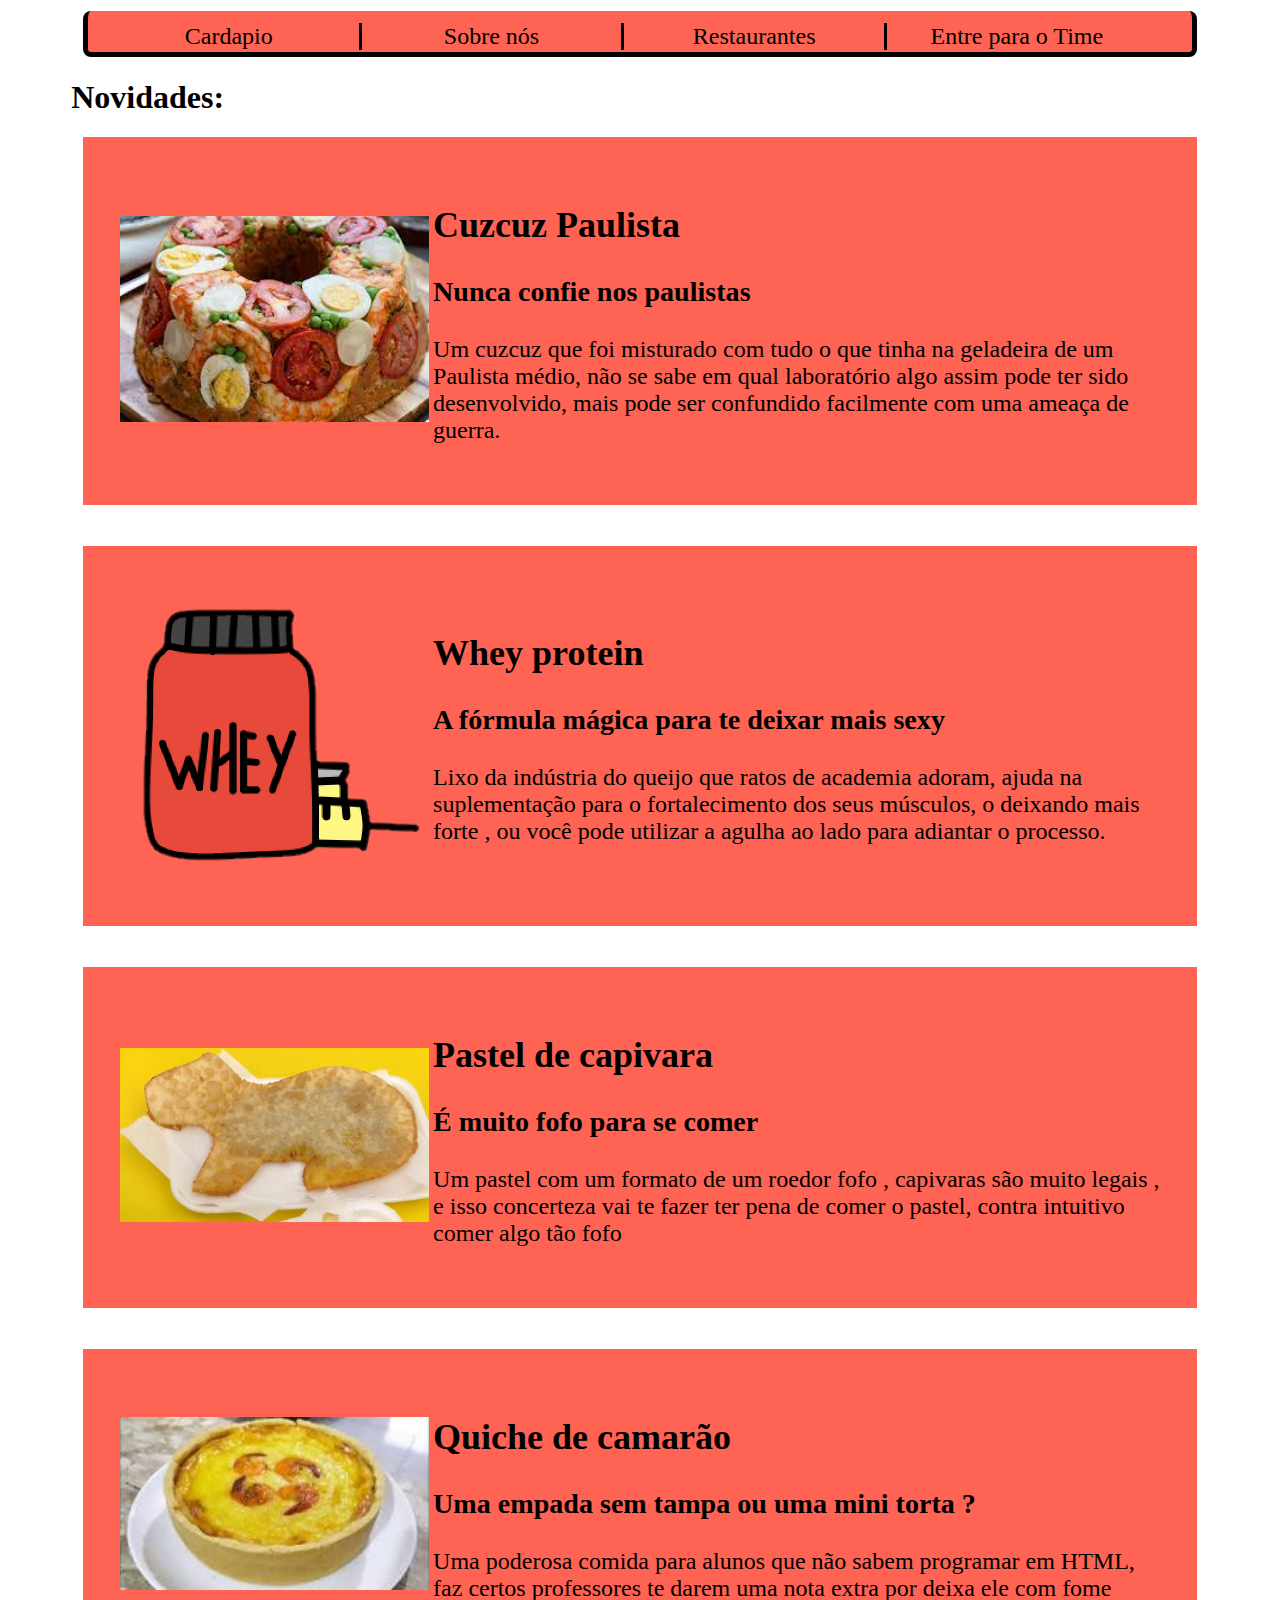
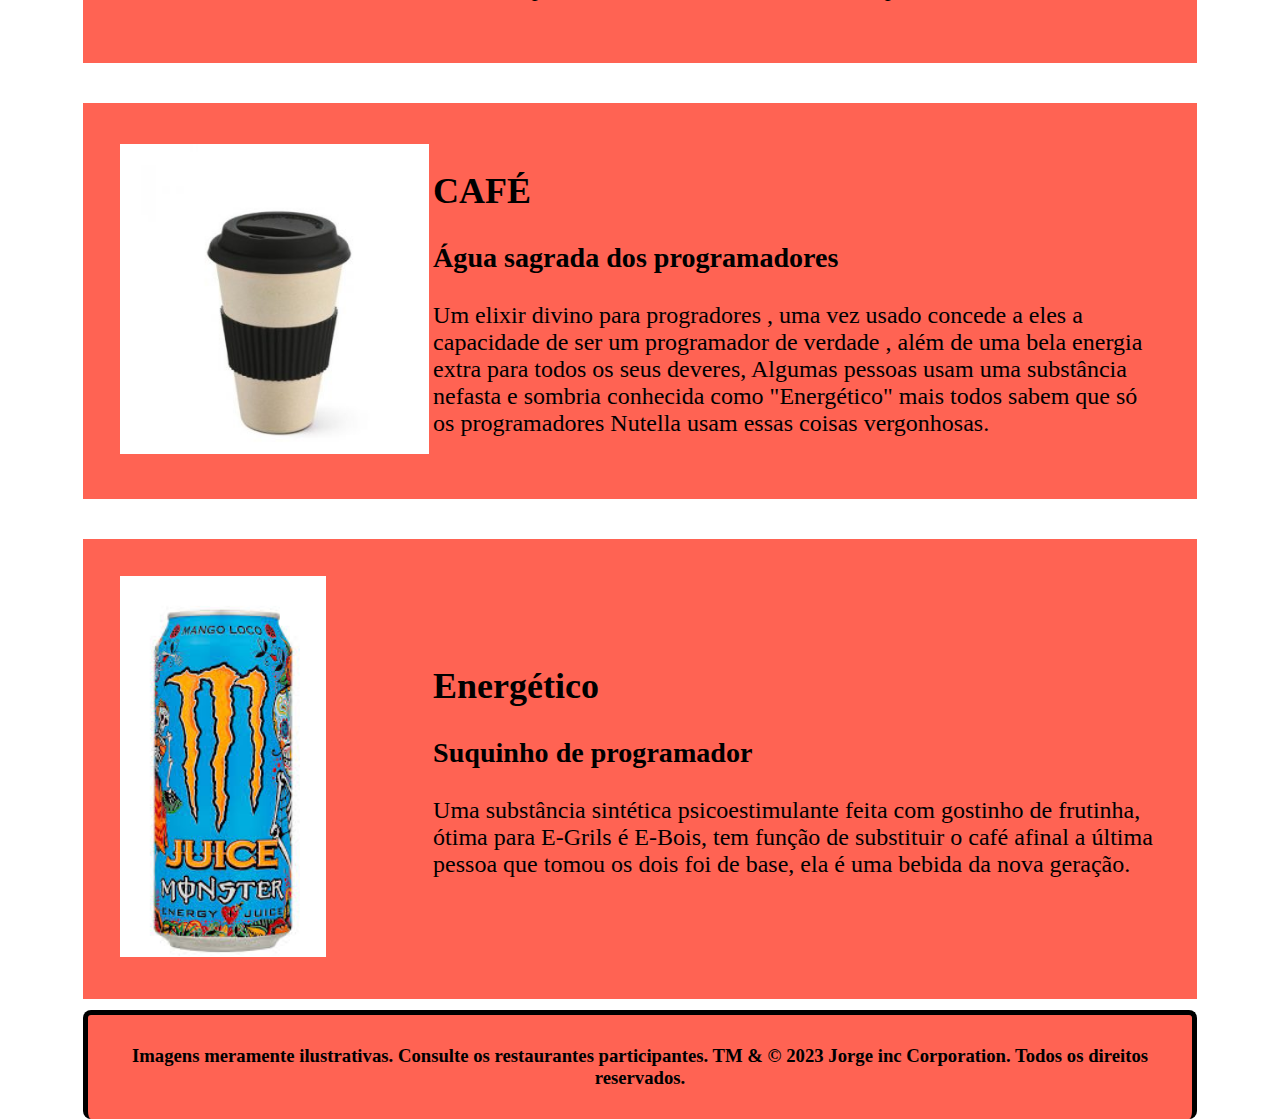
<file: index.html>
<!DOCTYPE html>
<html>

<head>
  <meta charset="utf-8">
  <meta name="viewport" content="width=device-width">
  <title>Comidas do Jorgin</title>
  <link href="style.css" rel="stylesheet" type="text/css" />
</head>

<body>
  <div class="tudo">
    <nav>
      <div class="cabecario">
        <a class="link" href="index.html"> Cardapio </a>
        <a class="link" href="historia.html"> Sobre nós </a>
        <a class="link" href="restaurante.html"> Restaurantes </a>
        <a class="link2" href="Login.html">Entre para o Time</a>
        <br>
      </div>
    </nav>
    <header>
      <h1> Novidades: </h1>
    </header>
    <article>
      <div class="food">
        <table>
          <tr>
            <td><img class="image2" src="imgs/cuzcuz.jpg"></td>
            <td class="mesa">
              <h2> Cuzcuz Paulista </h2>
              <h3> Nunca confie nos paulistas </h3>
              <p>Um cuzcuz que foi misturado com tudo o que tinha na
                geladeira de um Paulista médio, não se sabe em qual
                laboratório algo assim pode ter sido desenvolvido,
                mais pode ser confundido facilmente com uma ameaça de
                guerra.</p>
            </td>
          </tr>
        </table>
      </div>
    </article>
    <br>
    <article>
      <div class="food">
        <table>
          <tr>
            <td><img class="image2" src="/imgs/whey.png"></td>
            <td class="mesa">
              <h2> Whey protein </h2>
              <h3>A fórmula mágica para te deixar mais sexy </h3>
              <p>Lixo da indústria do queijo que ratos de
                academia adoram, ajuda na suplementação para o
                fortalecimento dos seus músculos, o deixando
                mais forte , ou você pode utilizar a agulha ao
                lado para adiantar o processo.</p>
            </td>
          </tr>
        </table>
      </div>
    </article>
    <br>
    <article>
      <div class="food">
        <table>
          <tr>
            <td><img class="image2" src="/imgs/capipastel.jpg"></td>
            <td class="mesa">
              <h2>Pastel de capivara </h2>
              <h3>É muito fofo para se comer </h3>
              <p>Um pastel com um formato de um roedor fofo , capivaras são
                muito legais , e isso concerteza vai te
                fazer
                ter pena de comer o pastel, contra intuitivo comer algo tão
                fofo</p>
            </td>
          </tr>
        </table>
      </div>
    </article>
    <br>
    <article>
      <div class="food">
        <table>
          <tr>
            <td><img class="image2" src="/imgs/pontoextra.jpg"></td>
            <td class="mesa">
              <h2> Quiche de camarão </h2>
              <h3> Uma empada sem tampa ou uma mini torta ? </h3>
              <p>Uma poderosa comida para alunos que não sabem programar em
                HTML, faz certos professores te darem uma
                nota
                extra por deixa ele com fome</p>
            </td>
          </tr>
        </table>
      </div>
    </article>
    <br>
    <article>
      <div class="food">
        <table>
          <tr>
            <td><img class="image2" src="/imgs/cafe.jpg"></td>
            <td class="mesa">
              <h2> CAFÉ </h2>
              <h3> Água sagrada dos programadores</h3>
              <p>Um elixir divino para progradores , uma vez usado concede a
                eles a capacidade de ser um programador de verdade , além de
                uma bela energia extra para todos os seus deveres, Algumas
                pessoas usam uma substância nefasta e sombria conhecida como
                "Energético" mais todos sabem que só os programadores
                Nutella usam essas coisas vergonhosas.</p>
            </td>
          </tr>
        </table>
      </div>
    </article>
    <br>
    <article>
      <div class="food">
        <table>
          <tr>
            <td><img class="image3" src="/imgs/suco.jpg"></td>
            <td class="mesa">
              <h2> Energético </h2>
              <h3>Suquinho de programador</h3>
              <p>Uma substância sintética psicoestimulante feita com gostinho
                de frutinha, ótima para E-Grils é E-Bois, tem função de
                substituir o café afinal a última pessoa que tomou os dois
                foi de base, ela é uma bebida da nova geração.</p>
            </td>
          </tr>
        </table>
      </div>
    </article>
    <footer>
      <div class="fim">
        <h3>Imagens meramente ilustrativas. Consulte os
          restaurantes participantes. TM & © 2023 Jorge inc Corporation.
          Todos os direitos reservados. </h3>
      </div>
    </footer>
  </div>
</body>

</html>
</file>
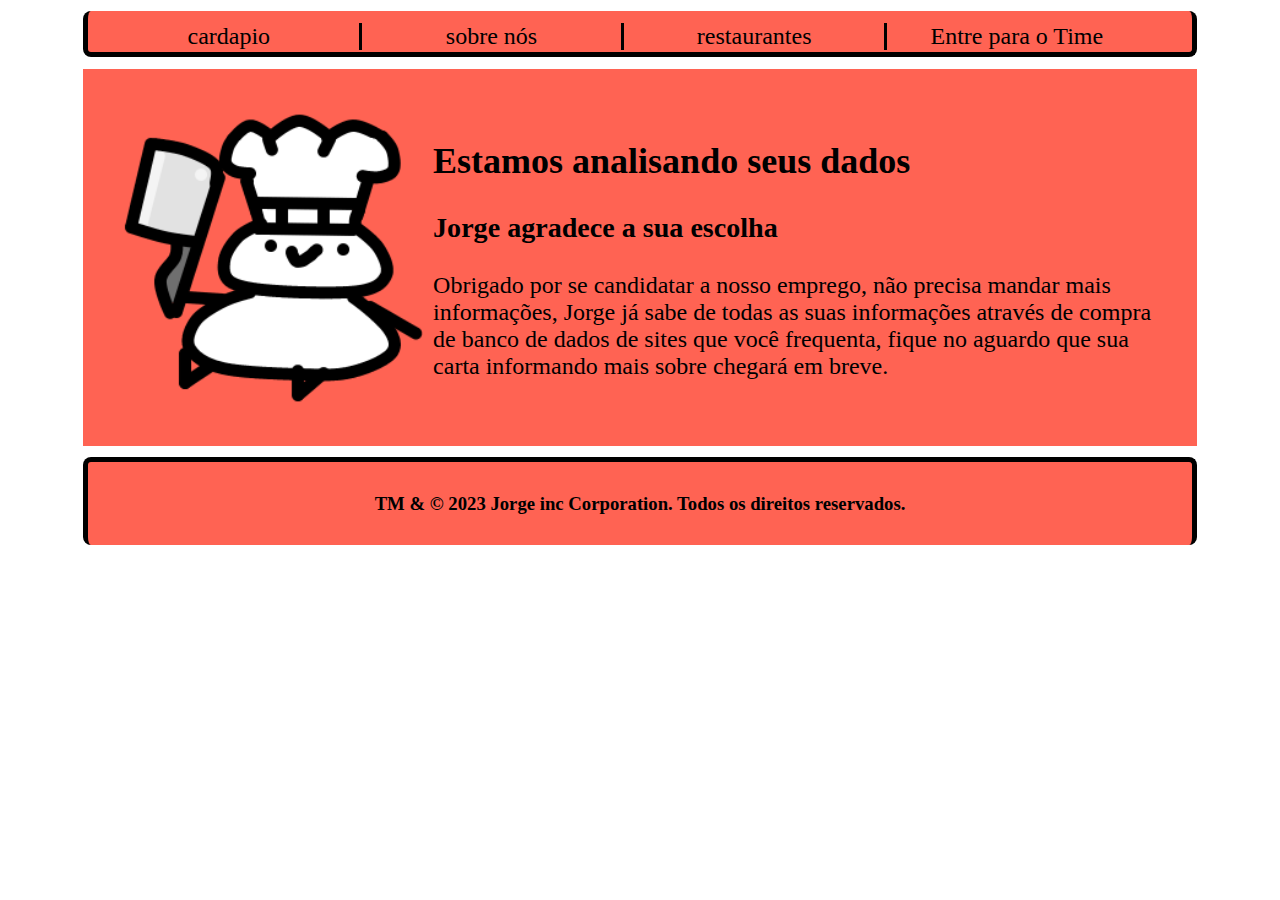
<file: cadastrado.html>
<!DOCTYPE html>
<html>

<head>
  <meta charset="utf-8">
  <meta name="viewport" content="width=device-width">
  <title>Restaurantes</title>
  <link href="style.css" rel="stylesheet" type="text/css" />
</head>

<body>
  <div class="tudo">
    <div class="cabecario">
      <a class="link" href="index.html"> cardapio </a>
      <a class="link" href="historia.html"> sobre nós </a>
      <a class="link" href="restaurante.html"> restaurantes </a>
      <a class="link2" href="Login.html">Entre para o Time</a>
      <br>
    </div>
    <div class="food">
      <table>
        <tr>
          <td><img class="image2" src="/imgs/jorge.png"></td>
          <td class="mesa">
            <h2> Estamos analisando seus dados </h2>
            <h3> Jorge agradece a sua escolha</h3>
            <p>Obrigado por se candidatar a nosso emprego, não precisa mandar mais informações,
               Jorge já sabe de todas as suas informações através de compra de banco de dados de sites que você frequenta,
               fique no aguardo que sua carta informando mais sobre chegará em breve.</p>
          </td>
        </tr>
      </table>

    </div>
    <div class="fim">
      <h3>TM & © 2023 Jorge inc Corporation. Todos os direitos reservados. </h3>
    </div>
</body>

</html>
</file>
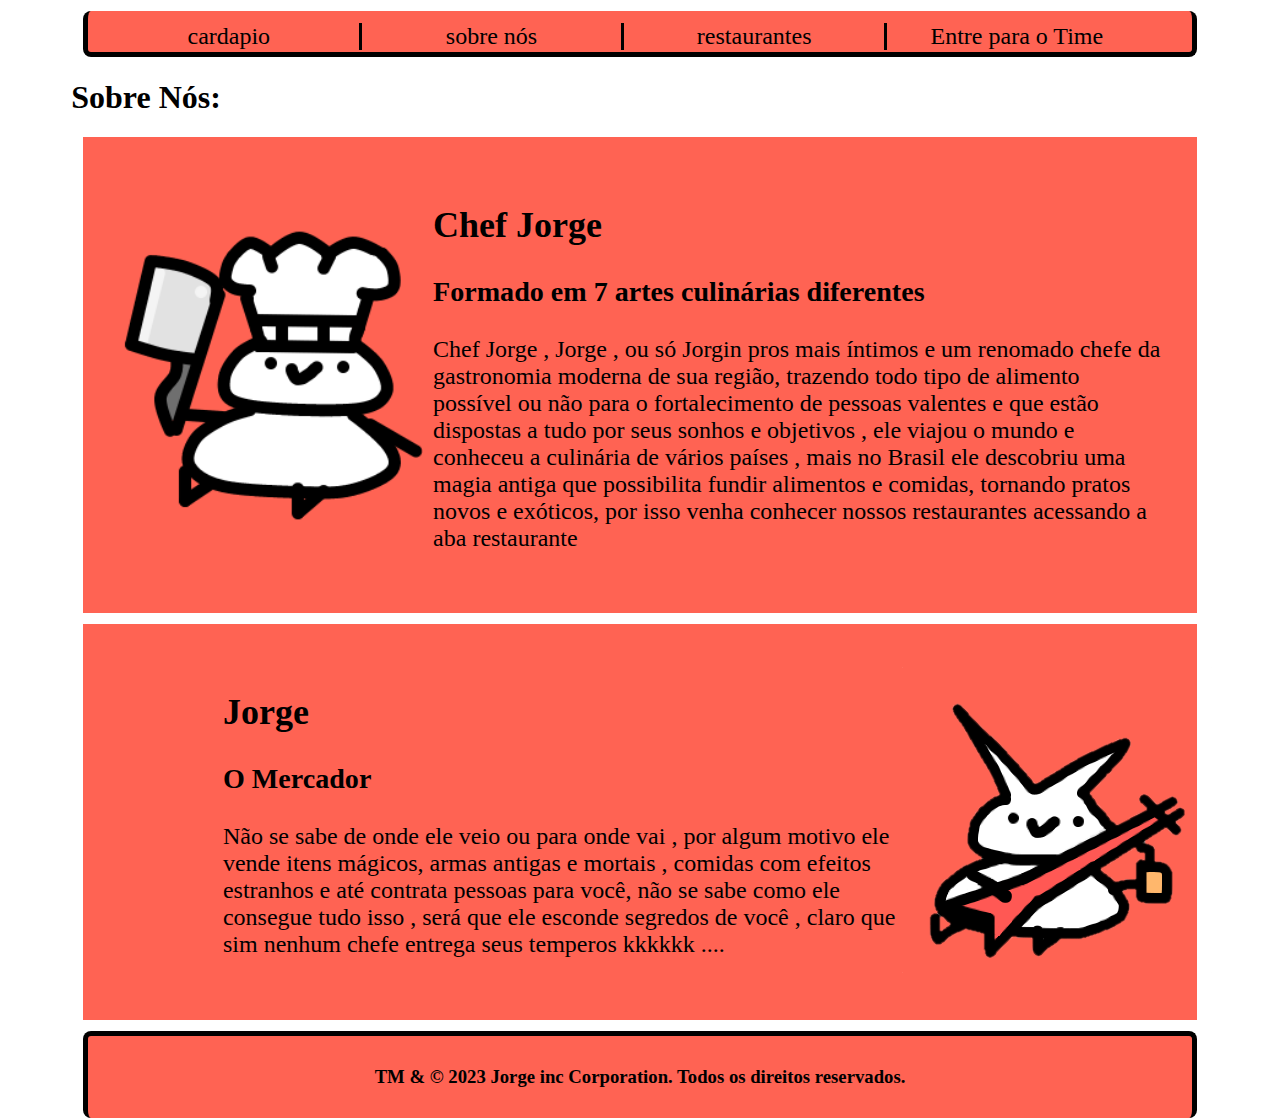
<file: historia.html>
<!DOCTYPE html>
<html>

<head>
  <meta charset="utf-8">
  <meta name="viewport" content="width=device-width">
  <title>historia do jorge</title>
  <link href="style.css" rel="stylesheet" type="text/css" />
</head>

<body>
  <div class="tudo">
    <div class="cabecario">
      <a class="link" href="index.html"> cardapio </a>
      <a class="link" href="historia.html"> sobre nós </a>
      <a class="link" href="restaurante.html"> restaurantes </a>
      <a class="link2" href="Login.html">Entre para o Time</a>
      <br>
    </div>
    <h1> Sobre Nós: </h1>
    <div class="food">
      <table>
        <tr>
          <td><img class="image2" src="/imgs/jorge.png"></td>
          <td class="mesa">
            <h2> Chef Jorge </h2>
            <h3> Formado em 7 artes culinárias diferentes </h3>
            <p>Chef Jorge , Jorge , ou só Jorgin pros mais íntimos e
              um renomado chefe da gastronomia moderna de sua
              região, trazendo todo tipo de alimento possível ou
              não para o fortalecimento de pessoas valentes e que
              estão dispostas a tudo por seus sonhos e objetivos ,
              ele viajou o mundo e conheceu a culinária de vários
              países , mais no Brasil ele descobriu uma magia antiga
              que possibilita fundir alimentos e comidas, tornando
              pratos novos e exóticos, por isso venha conhecer
              nossos restaurantes acessando a aba restaurante</p>
          </td>
        </tr>
      </table>

    </div>
    <div class="food">
      <table>
        <tr>
          <td class="mesa2">
            <h2> Jorge </h2>
            <h3> O Mercador </h3>
            <p>Não se sabe de onde ele veio ou para onde vai , por
              algum motivo ele vende itens mágicos, armas antigas e
              mortais , comidas com efeitos estranhos e até contrata
              pessoas para você, não se sabe como ele consegue tudo
              isso , será que ele esconde segredos de você , claro
              que sim nenhum chefe entrega seus temperos kkkkkk ....
            </p>
          </td>
          <td><img class="image" src="/imgs/jorget.PNG"></td>
        </tr>
      </table>

    </div>
    <div class="fim">
      <h3>TM & © 2023 Jorge inc Corporation. Todos os direitos reservados. </h3>
    </div>
</body>

</html>
</file>
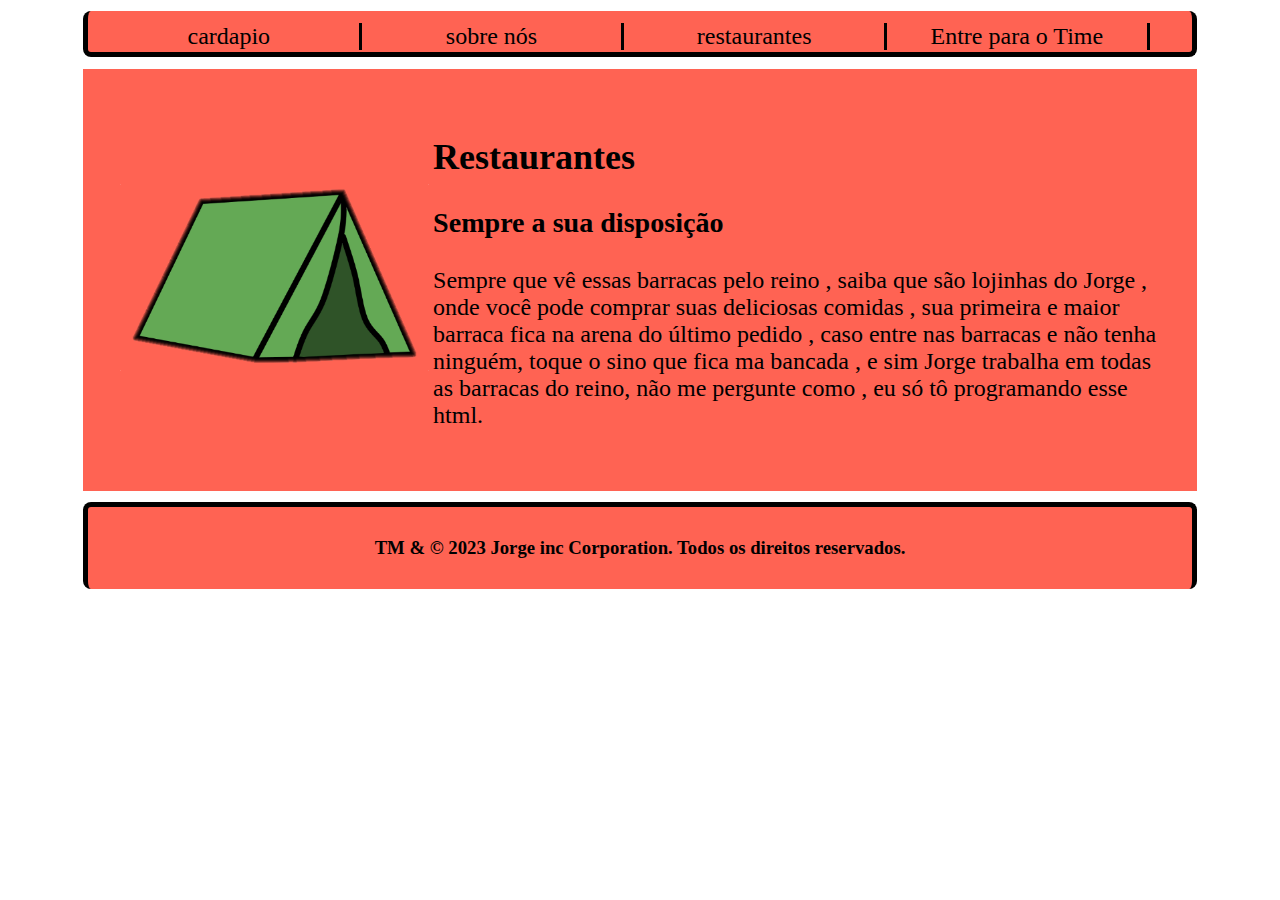
<file: restaurante.html>
<!DOCTYPE html>
<html>

<head>
  <meta charset="utf-8">
  <meta name="viewport" content="width=device-width">
  <title>Restaurantes</title>
  <link href="style.css" rel="stylesheet" type="text/css" />
</head>

<body>
  <div class="tudo">
    <div class="cabecario">
      <a class="link" href="index.html"> cardapio </a>
      <a class="link" href="historia.html"> sobre nós </a>
      <a class="link" href="restaurante.html"> restaurantes </a>
      <a class="link" href="Login.html">Entre para o Time</a>
      <br>
    </div>
    <div class="food">
      <table>
        <tr>
          <td><img class="image2" src="/imgs/rest.png"></td>
          <td class="mesa">
            <h2> Restaurantes </h2>
            <h3> Sempre a sua disposição </h3>
            <p>Sempre que vê essas barracas pelo reino , saiba que são lojinhas do Jorge , onde você pode comprar suas
              deliciosas comidas , sua primeira e maior barraca fica na arena do último pedido , caso entre nas barracas
              e não tenha ninguém, toque o sino que fica ma bancada , e sim Jorge trabalha em todas as barracas do
              reino, não me pergunte como , eu só tô programando esse html.</p>
          </td>
        </tr>
      </table>

    </div>
    <div class="fim">
      <h3>TM & © 2023 Jorge inc Corporation. Todos os direitos reservados. </h3>
    </div>
</body>

</html>
</file>
<file: style.css>
html {
    height: 100%;
    width: 100%;
    background-color: white;
  }
  
  .tudo {
    margin: auto;
    width: 90%;
    height: 90%;
    background-color: white;
    color: black;
    font-family: Garamond; 
  
  }
  
  .cabecario {
    background-color: #FF6353;
    text-align: center;
    margin: 1%;
    margin-top: 1%;
    padding: 1%;
    border: 5px  black ;
    border-bottom-style: solid;
    border-right-style: solid;
    border-left-style: solid;
    border-radius: 8px;
  
  }
  .fim {
    background-color: #FF6353;
    text-align: center;
    margin: 1%;
    margin-top: 1%;
    padding: 1%;
    border: 5px  black ;
    border-top-style: solid;
    border-right-style: solid;
    border-left-style: solid;
    border-radius: 8px;
  
  }
  
  .link {
    width: 24%;
    text-decoration: none;
    color: black;
    float: left;
    border-right-style: solid;
    font-size: 150%;
  }
  /*queria saber como juntar os dois links para evitar consumo de codigo*/
  .link2 {
    width: 24%;
    text-decoration: none;
    color: black;
    float: left;
    font-size: 150%;
  }
  
  .food {
    background-color: #FF6353;
    color: black;
  
    margin: 1%;
    margin-top: 1%;
    padding: 3%;
    
  
  }
  
  .mesa {
    width: 80%;
    font-size: 150%;
    padding-left: 10%;
  }
  .mesa2 {
    width: 75%;
    font-size: 150%;
    padding-left: 10%;
  }
  
  .image2{
    width: 150%;
    height: 150%;
    
  }
  .image{
    width: 120%;
    height: 120%;
  
    
  }
  .image3{
    width: 100%;
    height: 100%;
  
    
  }
  .area-login {
    display: flex;
    height: 100vh;
    align-items: center;
    justify-content: center;
    overflow: hidden;
  }
  .login{
    width: 30%;
    padding: 10px;
    display: flex;
    flex-direction: column;
    align-items: center;
    justify-items: center;
    background-color: #FF6353;
    border: 5px black;
    border-style: solid;
  }
  .login form{
    display: flex;
    flex-direction: column;
    width: 100%;
  }
  .login form p {
    text-align: right;
    padding-bottom: 10px;
  }
  .login input{
    margin-bottom: 10px;
    margin-top: 10px;
    padding-left: 5px;
    height: 35px;
    outline: none;
    border-radius: 8px;
  }
  .img-login{
    display: flex;
  }
  .img-login h2 {
    text-align: center;
  }
  .img-login img {
    width: 150px;
  }
    .botao-login{
    display: block;
    padding: 8px;
    background-color: #FF6353;
    border: solid 1px black;
    border-radius: 8px;
    color: white;
    font-size: 15px;
    text-transform: uppercase;
    font-weight: bold;
  }
  .area-cadastro {
    display: flex;
    height: 100vh;
    align-items: center;
    justify-content: center;
    overflow: hidden;
  }
  .cadastro{
    width: 30%;
    padding: 10px;
    display: flex;
    flex-direction: column;
    align-items: center;
    justify-items: center;
    background-color: #FF6353;
    border: 5px black;
    border-style: solid;
  }
  .cadastro form{
    display: flex;
    flex-direction: column;
    width: 100%;
  }
  .cadastro form p {
    text-align: right;
    padding-bottom: 10px;
  }
  .cadastro input{
    margin-bottom: 10px;
    margin-top: 10px;
    padding-left: 5px;
    height: 35px;
    outline: none;
    border-radius: 8px;
  }
  .img-cadastro{
    display: flex;
  }
  .img-cadastro h2 {
    text-align: center;
  }
  .img-cadastro img {
    width: 150px;
  }
  .botao-cadastro {
    display: block;
    margin-top: 10px;
    padding: 8px;
    background-color: #FF6353;
    border: solid 1px black;
    border-radius: 8px;
    color: white;
    font-size: 15px;
    text-transform: uppercase;
    font-weight: bold;
  }
</file>
